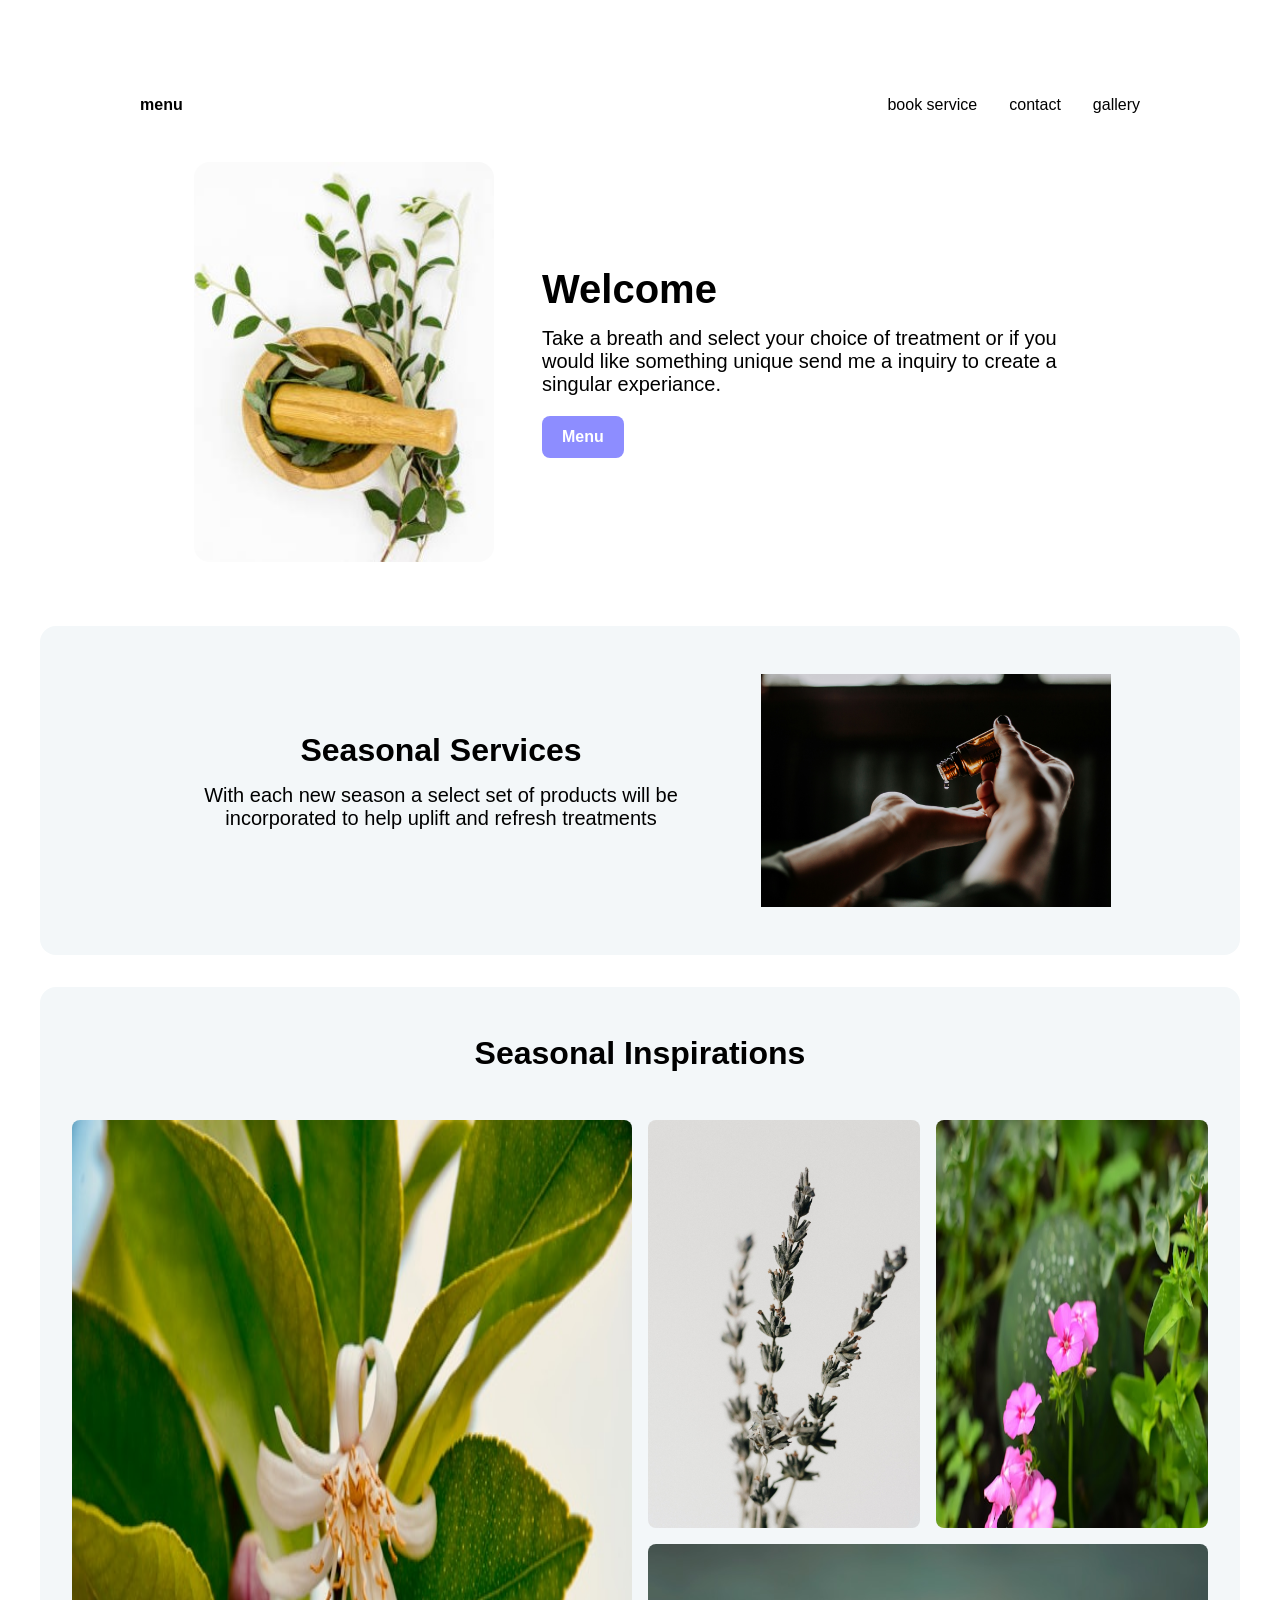
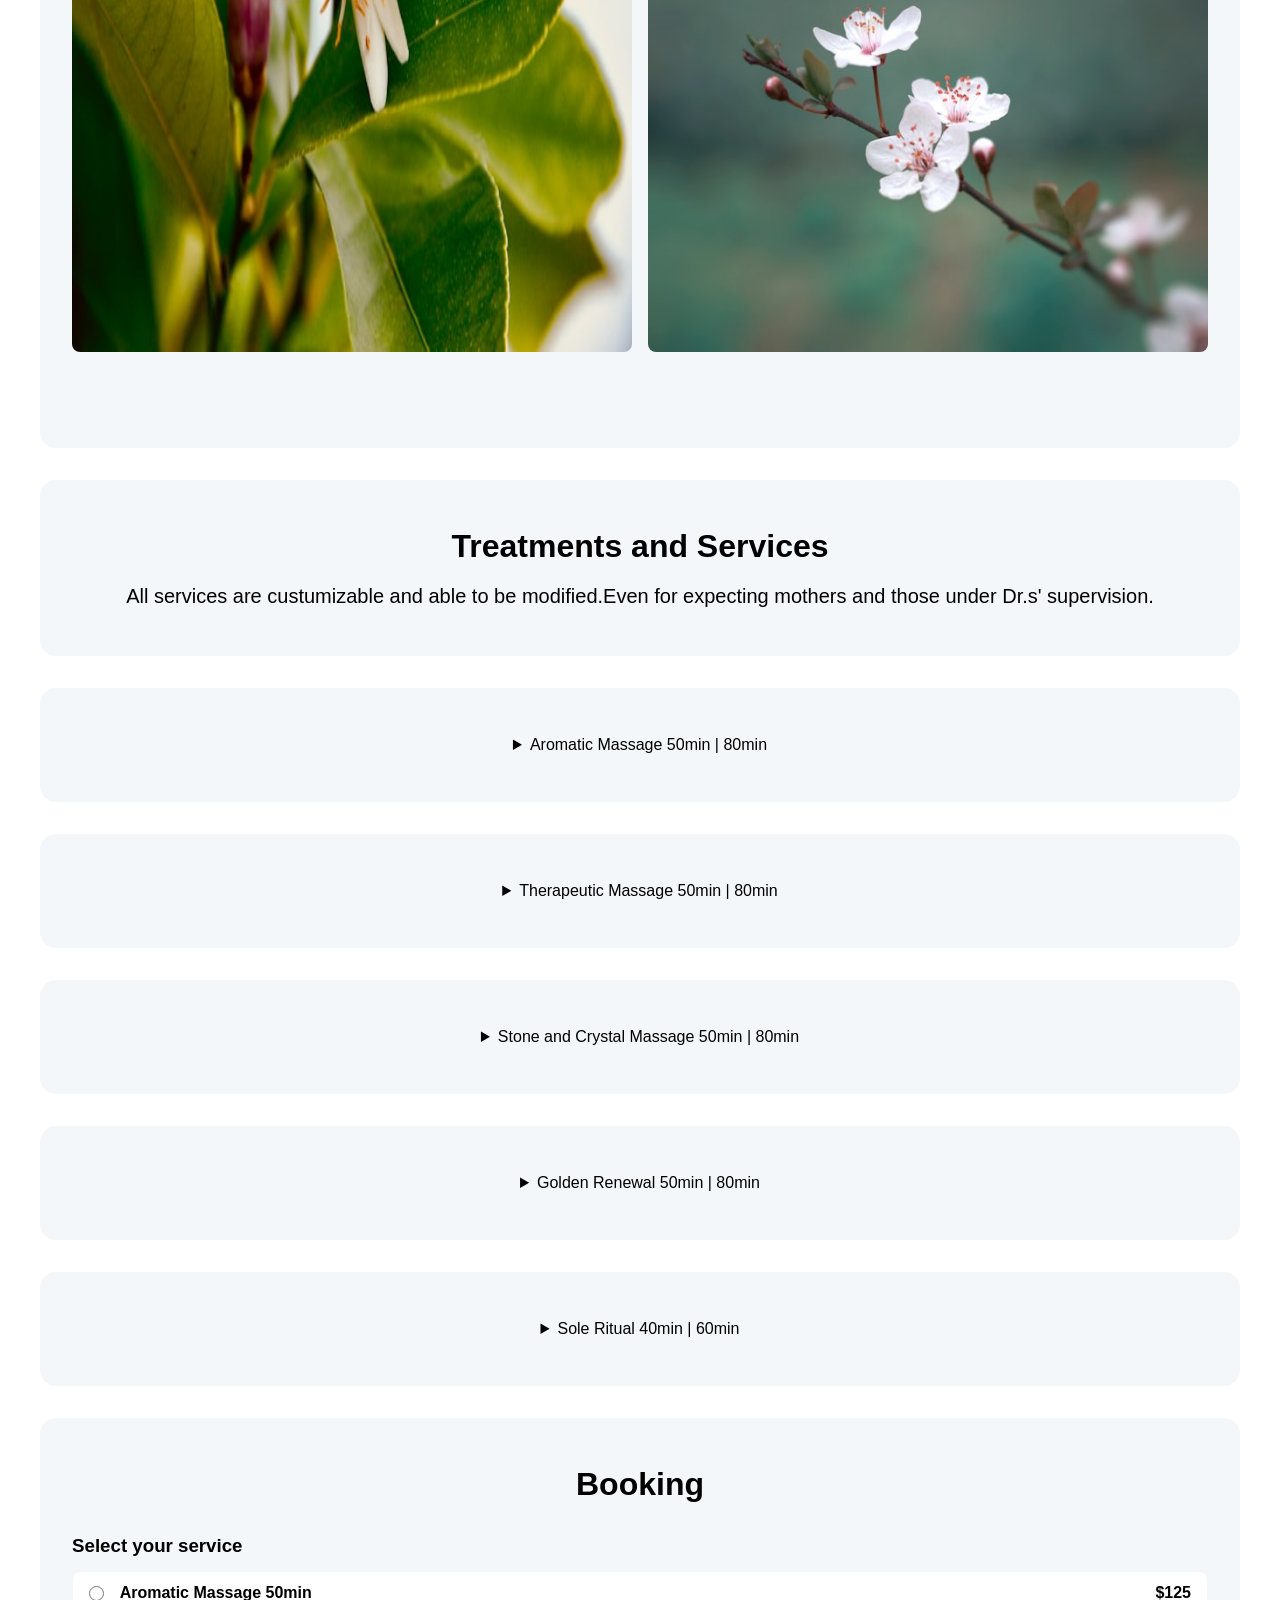
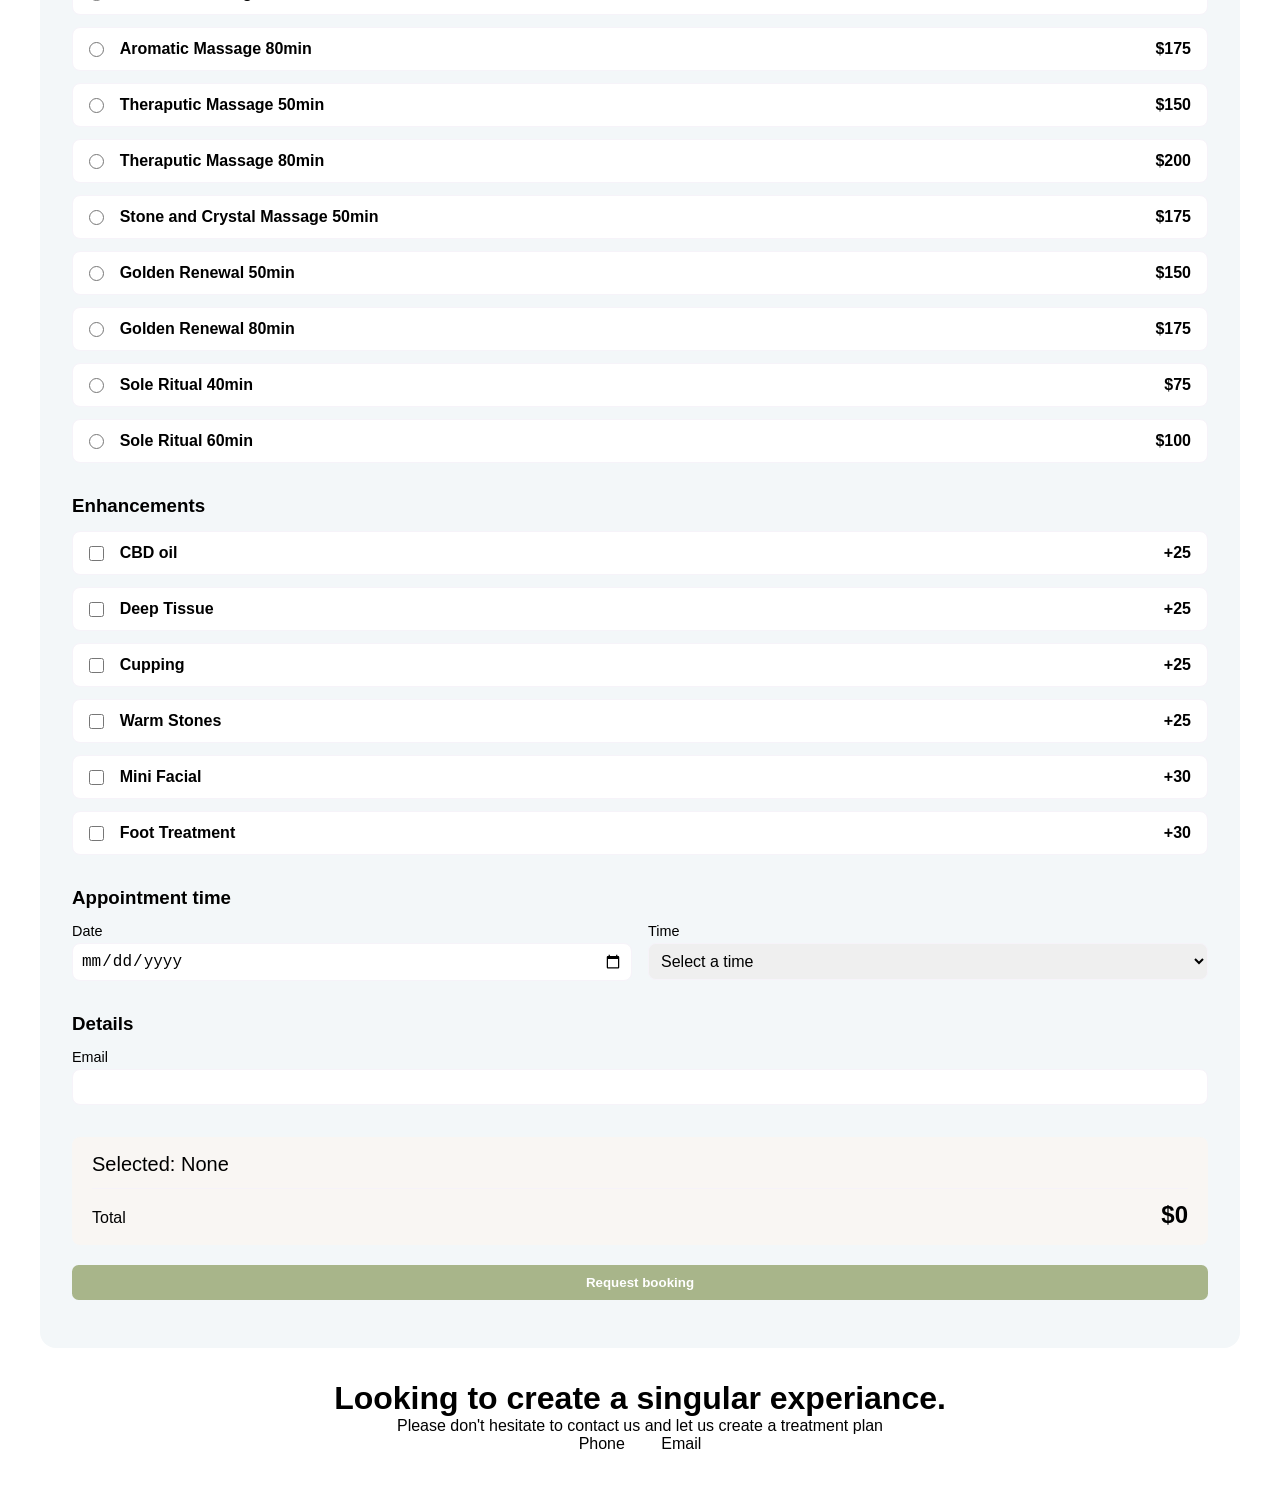
<file: index.html>
<!DOCTYPE html>
<html lang="en">
    <head>
        <meta charset="UTF-8">
        <meta name="viewport" content="width=device-width, initial-scale=1.0">
        <title>Local Spa Services</title>
        <link rel="stylesheet" href="style.css">
        <script src="booking.js" defer></script>
    </head>
    <!-- Google tag (gtag.js) -->
<script async src="https://www.googletagmanager.com/gtag/js?id=G-RV37KXNYLM"></script>
<script>
  window.dataLayer = window.dataLayer || [];
  function gtag(){dataLayer.push(arguments);}
  gtag('js', new Date());

  gtag('config', 'G-RV37KXNYLM');
</script>
        <body>
            <header>
                <nav>
                    <ul>

                        <li><a href="#menu">menu</a></li><!--Bookmark buttons-->
                        <li><a href="#booking">book service</a></li>
                        <li><a href="#contact">contact</a></li>
                        <li><a href="#gallery">gallery</a></li>
                    </ul>
                </nav>
                <div class="flex-container"> 
                    <img height="400px" width="300px" src="assets/mortalNherb.jpg" alt="mortar and pestle with herbs">
                    <div class="text-container">
                        <h1>Welcome</h1>
                            <p>Take a breath and select your choice of treatment or if you would like something unique send me a inquiry to create a singular experiance.</p>
                            <a href="#menu" class="cta-button secondary">Menu</a>
                    </div>
                </div>
            </header>
            <main>
                <section> 
                    <div class="flex-container">
                        <div class="text-container">
                            <h2>Seasonal Services</h2>
                                <p>With each new season a select set of products will be incorporated to help uplift and refresh treatments</p>
                        </div>
                        <img width="350px" src="assets/oil inhale.jpg" alt="oils being used for inhalation">
                    </div>
                </section>
                <section id="gallery">
                    <h2>Seasonal Inspirations</h2>
                        <div class="grid-container"> 
                        <img style="grid-area: img-1" src="assets/lemonbloom.jpg" alt="lemon flower">
                        <img style="grid-area: img-2" src="assets/lavender.jpg" alt="lavender flower">
                        <img style="grid-area: img-3" src="assets/wateermelon-flower.jpg" alt="watermelon plant">
                        <img style="grid-area: img-4" src="assets/peachblossom.jpg" alt="peachblossom">
                    </div>
                </section>
                <section>
                    <h2>Treatments and Services</h2>
                     <p>All services are custumizable and able to be modified.Even for expecting mothers and those under Dr.s' supervision. </p>
                </section>
                    <section id="menu">  
                     <details><!--This is an interactive way for the user to see more information-->
                            <summary>Aromatic Massage 50min | 80min</summary>
                                <p>Choose from a selection of essential oils to enhance your service and reach a state of relaxation.Light muscle work with passive stretching will bring fluidity back into the body.</p>
                                    <span> $125 | $175 </span>
                            </details>
                    </section>
                    <section>      
                    <details>
                        <summary>Therapeutic Massage 50min | 80min</summary>
                            <p>Remove lactic acid and increase circulation in stagnant muscles. With firm to deep pressure and trigger point work.</p>
                                <span> $150 | $200 </span>
                        </details>    
                    </section>
                    <section>
                        <details>
                        <summary>Stone and Crystal Massage 50min | 80min</summary>
                            <p>Smooth iron rich stones are heated to help relax muscles. Cooled jade and marble stones are used to massage the face and decolletage.</p>
                                <span> $175 | $200</span>
                        </details>        
                    </section>
                    <section>
                        <details>
                        <summary>Golden Renewal 50min | 80min</summary>
                          <p>A blend of salt and sugar combined with shea and cocoa butter, help reveal even smoth skin. The skin is then nourished with a rich peptide and amaranth mousse.</p>
                                <span>$150 | $175</span>
                        </details>        
                    </section>
                    <section>
                        <details>
                        <summary>Sole Ritual 40min | 60min</summary>
                            <p>A warm herbal foot bath helps soften the skin. Followed by a mineral rich salt help exfoliate and bring circulation to the extremities. Using passive stretches and reflexology techniques, feet are refreshed and set for the next adventure. Hands are also treated in the hour long service. </p>
                                <span>$75 | $100</span>
                        </details>        
                    </section>
    <section id="booking">
        <h2>Booking</h2>
            <form id="booking-form">
                <div class="option-group">
                    <h3>Select your service</h3>
                        <div class="option-list">
                            <label class="option">
                                <input type="radio" name="service" value="125" data-name="Aromatic Massage 50min">
                                    <div class="option-text">
                                        <span class="option-title">Aromatic Massage 50min</span>       
                                    </div>
                                    <span class="option-price">$125</span>
                            </label>
                            <label class="option">
                                <input type="radio" name="service" value="175" data-name="Aromatic Massage 80min">
                                    <div class="option-text">
                                        <span class="option-title">Aromatic Massage 80min</span>       
                                    </div>
                                    <span class="option-price">$175</span>
                            </label>

                            <label class="option">
                                <input type="radio" name="service" value="150" data-name="Theraputic Massage 50min">
                                    <div class="option-text">
                                        <span class="option-title">Theraputic Massage 50min</span>       
                                    </div>
                                    <span class="option-price">$150</span>
                            </label>
                            <label class="option">
                                <input type="radio" name="service" value="200" data-name="Theraputic Massage 80min">
                                    <div class="option-text">
                                        <span class="option-title">Theraputic Massage 80min</span>       
                                    </div>
                                    <span class="option-price">$200</span>
                            </label>
                                 <label class="option">
                                <input type="radio" name="service" value="175" data-name="Stone and Crystal Massage 80min">
                                    <div class="option-text">
                                        <span class="option-title">Stone and Crystal Massage 50min</span>       
                                    </div>
                                    <span class="option-price">$175</span>
                            </label>
                                 <label class="option">
                                <input type="radio" name="service" value="150" data-name="Golden Renewal 50min">
                                    <div class="option-text">
                                        <span class="option-title">Golden Renewal 50min</span>       
                                    </div>
                                    <span class="option-price">$150</span>
                            </label>
                                 <label class="option">
                                <input type="radio" name="service" value="175" data-name="Golden Renewal 80min">
                                    <div class="option-text">
                                        <span class="option-title">Golden Renewal 80min</span>       
                                    </div>
                                    <span class="option-price">$175</span>
                            </label>
                                 <label class="option">
                                <input type="radio" name="service" value="75" data-name="Sole Ritual 40min">
                                    <div class="option-text">
                                        <span class="option-title">Sole Ritual 40min</span>       
                                    </div>
                                    <span class="option-price">$75</span>
                            </label>
                                 <label class="option">
                                <input type="radio" name="service" value="100" data-name="Sole Ritual 60min">
                                    <div class="option-text">
                                        <span class="option-title">Sole Ritual 60min</span>       
                                    </div>
                                    <span class="option-price">$100</span>
                            </label>
                        </div>
                </div>
                <div class="option-group">
                    <h3>Enhancements</h3>
                        <div class="option-list">
                            <label class="option">
                                <input type="checkbox" name="addon" value="25" data-name="CBD Oil">
                                <div class="option-text">
                                    <span class="option-title">CBD oil</span>
                                </div>
                                <span class="option-price">+25</span>
                            </label>
                              <label class="option">
                                <input type="checkbox" name="addon" value="25" data-name="Deep Tissue">
                                <div class="option-text">
                                    <span class="option-title">Deep Tissue</span>
                                </div>
                                <span class="option-price">+25</span>
                            </label>
                              <label class="option">
                                <input type="checkbox" name="addon" value="25" data-name="Cupping">
                                <div class="option-text">
                                    <span class="option-title">Cupping</span>
                                </div>
                                <span class="option-price">+25</span>
                            </label>
                              <label class="option">
                                <input type="checkbox" name="addon" value="25" data-name="Warm Stones">
                                <div class="option-text">
                                    <span class="option-title">Warm Stones</span>
                                </div>
                                <span class="option-price">+25</span>
                            </label>
                              <label class="option">
                                <input type="checkbox" name="addon" value="30" data-name="Mini Facial">
                                <div class="option-text">
                                    <span class="option-title">Mini Facial</span>
                                </div>
                                <span class="option-price">+30</span>
                            </label>
                              <label class="option">
                                <input type="checkbox" name="addon" value="30" data-name="Foot Treatment">
                                <div class="option-text">
                                    <span class="option-title">Foot Treatment</span>
                                </div>
                                <span class="option-price">+30</span>
                            </label>
                        </div>
                </div>
    <div class="option-group">
        <h3>Appointment time</h3>
        <div class="datetime-row">
            <div>
                <label for="appt-date">Date</label>
                <input type="date" id="appt-date" name="date" required>
            </div>
            <div>
                <label for="appt-time">Time</label>
                <select id="appt-time" name="time" required>
                    <option value="">Select a time</option>
                    <option value="09:00">9:00 am</option>
                    <option value="10:00">10:00 am</option>
                    <option value="11:00">11:00 am</option>
                    <option value="12:00">12:00 pm</option>
                    <option value="01:00">1:00 pm</option>
                    <option value="02:00">2:00 pm</option>
                    <option value="03:00">3:00 pm</option>
                    <option value="04:00">4:00 pm</option>
                    <option value="05:00">5:00 pm</option>
                    <option value="06:00">6:00 pm</option>
                </select>
            </div>
        </div>
    </div>       
    <div class="option-group">
        <h3>Details</h3>
        <div class="datetime-row single-column">
            <div>
                <label for="appt-email">Email</label>
                <input type="email" id="appt-email" name="email" required>
            </div>
        </div>
    </div>     
    <input type="hidden" name="summary" id="hidden-summary">
    <input type="hidden" name="total" id="hidden-total">

    <div id="booking-summary">
        <p>Selected: <span id="summary-text">None</span></p>
            <div class="summary-total">
                <span>Total</span>
                <span id="total-text">$0</span>
            </div>
    </div>
    <button type="submit" class="cta-button" id="submit-booking">Request booking</button>
        <div id="booking-confirmation">
            Booking request sent. We will be in touch to confirm.
        </div>
            </form>

    </section>                
                </main>
                <footer id="contact">
                    <h2>Looking to create a singular experiance. </h2>
                        <p>Please don't hesitate to contact us and let us create a treatment plan</p>
                        <a href="tel:+13463292127">Phone</a>
                        <a href="mailto:mtsusyap@gmail.com">Email</a>
                </footer>
        </body>
</html>
</file>
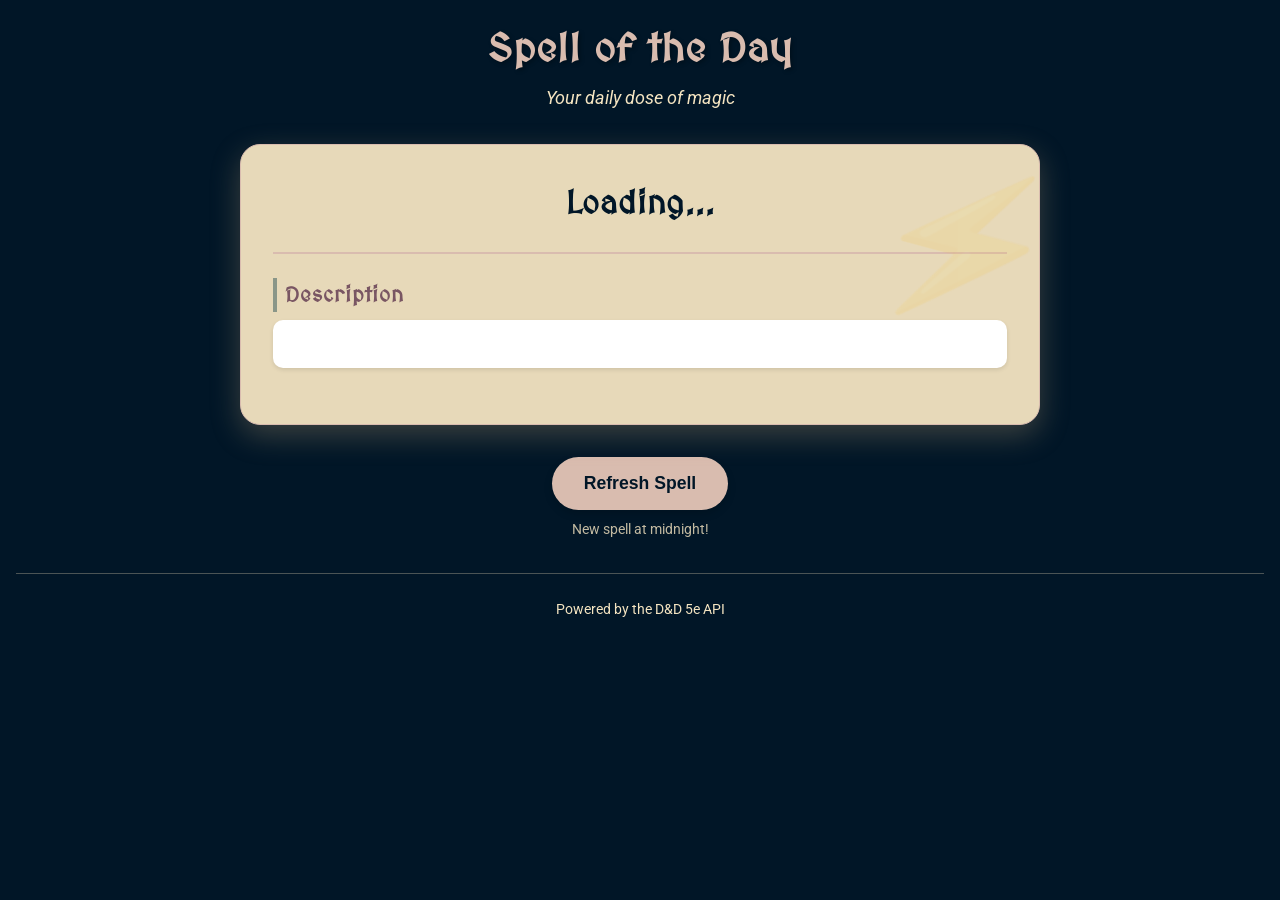
<file: OneDrive/Desktop/daily-mana/public/index.html>
<!DOCTYPE html>
<html lang="en">
<head>
    <meta charset="UTF-8">
    <meta name="viewport" content="width=device-width, initial-scale=1.0">
    <title>Spell of the Day</title>

    <!-- All styles live in style.css — no inline styles anywhere in this file -->
    <link rel="stylesheet" href="style.css">

    <!-- Google Fonts -->
    <link href="https://fonts.googleapis.com/css2?family=MedievalSharp&family=Roboto:wght@300;400;700&display=swap" rel="stylesheet">
</head>
<body>

    <!-- ===== HEADER ===== -->
    <header>
        <h1 class="main-title">Spell of the Day</h1>
        <p class="subtitle">Your daily dose of magic</p>
    </header>

    <!-- ===== MAIN CONTENT ===== -->
    <main>

        <!-- Spell Display Card -->
        <article class="spell-card" id="spellCard">

            <header class="spell-header">
                <h2 class="spell-name" id="spellName">Loading...</h2>
            </header>

            <div class="spell-content">
                <section class="spell-section">
                    <h3>Description</h3>
                    <div class="spell-description" id="spellDescription"></div>
                </section>
            </div>

            <!--CRUD Action Buttons , app.js adds the .visible class once a spell loads,
                and removes it again after a delete.-->
            <div class="spell-actions" id="spellActions">
                
                <!-- UPDATE: toggles liked true/false — PUT /api/spells/:index/like -->
                <button class="like-btn" id="likeBtn">Like Spell</button>

                <!-- DELETE: removes spell from DB — DELETE /api/spells/:index -->
                <button class="delete-btn" id="deleteBtn">🗑 Delete Spell</button>
            </div>

        </article>

        <!-- Loading Indicator — .active class added/removed by app.js -->
        <div class="loading" id="loading">
            <div class="spinner"></div>
            <p>Consulting the spellbook...</p>
        </div>

        <!--Error Message-->
        <div class="error-message" id="errorMessage">
            <p>The magic is fickle...</p>
            <button class="retry-btn" id="retryBtn">Try Again</button>
        </div>

        <!-- Refresh Button -->
        <div class="action-section">
            <button class="refresh-btn" id="refreshBtn">Refresh Spell</button>
            <p class="refresh-note">New spell at midnight!</p>
        </div>

    </main>

    <!-- ===== FOOTER ===== -->
    <footer>
        <p>Powered by the D&amp;D 5e API</p>
    </footer>

    <!-- JavaScript — loaded last so the DOM is ready when the script runs -->
    <script src="app.js"></script>

</body>
</html>
</file>
<file: style.css>
:root{ /*color pallet*/
    --base-color: #ffffff; /*background color*/
    --text-color: #000000; 
    --primary-color:#A8B58A; /*booking button*/
    --secondary-color: #8D8DFF;/*menu button*/
    --color-1: #F9F6F3;
    --color-2: #F3F7F9;
    --color-3:#F6F3F9;
}

*{
    margin: 0;
    padding:0;
    box-sizing: border-box;
}

html{
    font-family: 'Franklin Gothic Medium', 'Arial Narrow', Arial, sans-serif;
    color: var(--text-color);
}

body{
    padding: 1em;
    background-color: var(--base-color);
}

h1,h2,h3{
    font-family: 'Lucida Sans', 'Lucida Sans Regular', 'Lucida Grande', 'Lucida Sans Unicode', Geneva, Verdana, sans-serif;
}

nav{
    margin: 1em auto  3em auto; /*vertical image placement*/
    width:min(1000px, 100%)
}

nav ul{
    display: flex;
    align-items: center;
    list-style-type: none;
    gap: 2em;
}

nav li:first-child{
    margin-right: auto;
    font-family: 'Lucida Sans', 'Lucida Sans Regular', 'Lucida Grande', 'Lucida Sans Unicode', Geneva, Verdana, sans-serif;
    font-weight: bold;
}

nav a {
    text-decoration: none;
    color: var(--text-color);
}

nav a:hover{
    text-decoration: underline;
}

header, section{
    margin: 2em auto;
    width:min(75em , 100%);
    background-color: var(--base-color);
    padding: min(2em, 15%);
    border-radius: 1em ;
}
.flex-container{
    display: flex;
    justify-content: center;
    align-items: center;
    flex-wrap: wrap;
    gap: 3em;
}

header img{
    max-width: 100%;
    border-radius: 1em;
    object-fit: cover;
    object-position: bottom;
}

.text-container{
    flex:0 1 34em;
}

h1{
    font-size: 2.5rem;
}

.text-container p{
    margin: .75em 0 1em 0;
    font-size: 1.25rem;
}

.cta-button{
    display: inline-block;
    text-decoration: none;
    color: white;
    background-color: var(--primary-color);
    padding: .75em 1.25em;
    border-radius: .5em;
    font-weight: 600;
}

.secondary{
    background-color: var(--secondary-color);
}

section{
    padding: 3em min(2em , 15%);
    background-color: var(--color-2);
    text-align: center;
}

h2{
    font-size: 2rem;
}

section p {
    margin-top: 1em;
    font-size: 1.25rem;
}

section#gallary{
    background-color: var(--color-3);
}

.grid-container{
    margin-top: 3em;
    margin-bottom: 3em;
    display: grid;
    width:100%;
    grid-template-columns:repeat(4, 1fr);/* selects the amount of images and how they will be divided in the sapce provided */
    grid-template-rows: 1fr 1fr;
    grid-template-areas: "img-1 img-1 img-2 img-3" "img-1 img-1 img-4 img-4";
    gap: 1em; 
}

.grid-container img{
    height: 100%;
    width: 100%;
    border-radius: .5em;
    transition: 100ms ease;
}

.grid-container img:hover{
    scale:1.05;
}
footer{
    padding-bottom:1.5em;
    text-align: center;
}

footer a{
    margin: 0 1em;
    text-decoration: none;
    color: var(--text-color);
}

footer a:hover{
    text-decoration: underline;
}

#booking-summary{
    margin-top: 2em;
    padding: 1em 1.25em;
    background-color: var(--color-1);
    border-radius: .5em;
    text-align: left;
}
/* Booking section*/ 
#booking{
    text-align: left;
}

#booking h2{
    text-align:center;
    margin-bottom: 1em;
}

.option-group{
    margin-bottom:2em;
}

.option-group h3{
    margin-bottom: .75em;
}
.option-list{
    display:grid;
    gap: .75em;
}

.option{
    display: flex;
    align-items: center;
    gap:1em;
    padding: .75em 1em;
    border: 1px solid var(--color-3);
    border-radius: .5em;
    cursor: pointer;
    background-color: var(--base-color);
    transition: border-color 100ms ease, background-color 100ms ease;
}

.option:hover{
    border-color: var(--secondary-color);
}

.option input{
    width: 1.1em;
    height: 1.1em;
    flex-shrink:0;
    accent-color: var(--secondary-color);
}

.option-text{
    flex:1;
    text-align: left;
}

.option-title{
    font-weight: 600;
}

.option-price{
    font-weight: 600;
    white-space: nowrap;
}

.option:has(input:checked){
    border-color: var(--secondary-color);
    background-color: var(--color-3);
}

.datetime-row{
    display:grid;
    grid-template-columns: 1fr 1fr;
    gap: 1em;
}

.datetime-row.single-column{
    grid-template-columns: 1fr;
}

.datetime-row label{
    display: block;
    margin-bottom: .25em;
    font-size: .9rem;
}

.datetime-row input,
.datetime-row select{
    width:100%;
    padding: .5em;
    border: 1px solid var(--color-3);
    border-radius: .5em;
    font-size: 1rem;
}

#booking-summary p{
    margin: 0 0 .5em 0;
}

.summary-total{
    display: flex;
    justify-content: space-between;
    align-items: baseline;
    border-top: 1px solid var(--color-3);
    padding-top: .75em;
    margin-top: .75em;
}

.summary-total span:last-child{
    font-size: 1.5rem;
    font-weight:700;
}

#submit-booking{
    margin-top: 1.5em;
    width:100%;
    border:none;
    cursor:pointer;
}

#booking-confirmation{
    display: none;
    margin-top: 1em;
    padding: 1em 1.25em;
    border-radius: .5em;
    background-color: var(--color-2);
    text-align: center;
}

@media(max-width:640px){
    .datetime-row{
        grid-template-columns: 1fr;
    }
}

@media(max-width: 988px){
    header{
        text-align: center;
    }
    header .text-container{
        padding-top: 0;
    }
}

@media(max-width: 640px){
    nav li{
        display: none;
    }
    nav li:first-child{
    display: block
}

header{
    margin-top: .5em;
    width: 100%;
}

.grid-container{
    display: flex;
    flex-direction: column;

}
.text-container p{
    font-size:1rem;
}
h2{
    font-size: 1.5rem;
}
}
</file>
<file: OneDrive/Desktop/daily-mana/public/style.css>
/* =============================================================================
   RESET
   ============================================================================= */
* {
    margin: 0;
    padding: 0;
    box-sizing: border-box;
}

/* =============================================================================
   CSS VARIABLES 
   ============================================================================= */
:root {
    /* Colors */
    --primary-dark:    #011627;
    --primary-scepter: #795663;
    --primary-dusk:    #d9bcaf;
    --primary-cream:   #f4e4c1;
    --accent-thistle:  #8a9688;
    --text-dark:       #2c1810;
    --text-light:      #f4e4c1;

    /* Spacing */
    --spacing-xs: 0.25rem;
    --spacing-sm: 0.5rem;
    --spacing-md: 1rem;
    --spacing-lg: 1.5rem;
    --spacing-xl: 2rem;

    /* Typography */
    --font-display: 'MedievalSharp', cursive;
    --font-body:    'Roboto', sans-serif;

    /* Shadows */
    --shadow-sm:    0 2px 4px rgba(0, 0, 0, 0.1);
    --shadow-md:    0 4px 8px rgba(0, 0, 0, 0.15);
    --shadow-lg:    0 8px 16px rgba(0, 0, 0, 0.2);
    --shadow-spell: 0 10px 30px rgba(201, 168, 124, 0.3);
}

/* =============================================================================
   BASE
   ============================================================================= */
body {
    font-family: var(--font-body);
    background: var(--primary-dark);
    color: var(--text-dark);
    min-height: 100vh;
    line-height: 1.6;
    padding: var(--spacing-md);
}

/* =============================================================================
   TYPOGRAPHY
   ============================================================================= */
h1, h2, h3 {
    font-family: var(--font-display);
    letter-spacing: 1px;
}

.main-title {
    font-size: 2.5rem;
    color: var(--primary-dusk);
    text-align: center;
    text-shadow: 2px 2px 4px rgba(0, 0, 0, 0.3);
    margin-bottom: var(--spacing-xs);
    animation: titleGlow 3s ease-in-out infinite;
}

@keyframes titleGlow {
    0%, 100% { text-shadow: 2px 2px 4px rgba(0, 0, 0, 0.3); }
    50%       { text-shadow: 0 0 20px var(--primary-dusk), 2px 2px 4px rgba(0, 0, 0, 0.3); }
}

.subtitle {
    text-align: center;
    color: var(--primary-cream);
    font-size: 1.1rem;
    margin-bottom: var(--spacing-xl);
    font-style: italic;
}

/* =============================================================================
   LAYOUT
   ============================================================================= */
main {
    max-width: 800px;
    margin: 0 auto;
    position: relative;
}

/* =============================================================================
   SPELL CARD
   ============================================================================= */
.spell-card {
    background: rgba(244, 228, 193, 0.95);
    backdrop-filter: blur(10px);
    border-radius: 20px;
    padding: var(--spacing-xl);
    box-shadow: var(--shadow-spell);
    border: 1px solid var(--primary-dusk);
    transition: transform 0.3s ease, box-shadow 0.3s ease, opacity 0.3s ease;
    position: relative;
    overflow: hidden;
    animation: fadeIn 0.6s ease-out;
}

/* Decorative lightning bolt watermark */
.spell-card::before {
    content: '⚡';
    position: absolute;
    top: -20px;
    right: -20px;
    font-size: 150px;
    opacity: 0.1;
    transform: rotate(15deg);
    pointer-events: none;
}

.spell-card:hover {
    transform: translateY(-5px);
    box-shadow: 0 15px 40px rgba(201, 168, 124, 0.4);
}

/* Applied by app.js when an error occurs */
.spell-card.faded {
    opacity: 0.5;
}

.spell-header {
    text-align: center;
    margin-bottom: var(--spacing-lg);
    padding-bottom: var(--spacing-md);
    border-bottom: 2px solid var(--primary-dusk);
}

.spell-name {
    font-size: 2rem;
    color: var(--primary-dark);
    margin-bottom: var(--spacing-sm);
}

/* =============================================================================
   SPELL SECTION & DESCRIPTION
   ============================================================================= */
.spell-section {
    margin-bottom: var(--spacing-lg);
}

.spell-section h3 {
    color: var(--primary-scepter);
    font-size: 1.3rem;
    margin-bottom: var(--spacing-sm);
    border-left: 4px solid var(--accent-thistle);
    padding-left: var(--spacing-sm);
}

.spell-description {
    background: white;
    padding: var(--spacing-lg);
    border-radius: 10px;
    line-height: 1.8;
    box-shadow: var(--shadow-sm);
    font-size: 1.1rem;
}

.spell-description p {
    margin-bottom: var(--spacing-md);
}

.spell-description p:last-child {
    margin-bottom: 0;
}

/* =============================================================================
   CRUD ACTION BUTTONS  (like + delete)
   Hidden by default; app.js adds .visible once a spell loads.
   ============================================================================= */
.spell-actions {
    display: none;
    justify-content: center;
    gap: 1rem;
    margin-top: var(--spacing-lg);
    flex-wrap: wrap;
}

/* app.js adds this class to show the buttons */
.spell-actions.visible {
    display: flex;
}

/* Like button — default (not liked) state */
.like-btn {
    background: var(--primary-scepter);
    color: white;
    border: none;
    padding: 0.6rem 1.4rem;
    border-radius: 30px;
    font-size: 1rem;
    font-weight: bold;
    cursor: pointer;
    transition: all 0.2s ease;
    box-shadow: var(--shadow-md);
}

.like-btn:hover:not(:disabled) {
    transform: scale(1.05);
    background: #9b6875;
}

/* app.js adds .liked when the spell has been liked */
.like-btn.liked {
    background: #c0392b;
}

.like-btn.liked:hover:not(:disabled) {
    background: #e74c3c;
}

.like-btn:disabled {
    opacity: 0.5;
    cursor: not-allowed;
}

/* Delete button */
.delete-btn {
    background: transparent;
    color: var(--primary-scepter);
    border: 2px solid var(--primary-scepter);
    padding: 0.6rem 1.4rem;
    border-radius: 30px;
    font-size: 1rem;
    font-weight: bold;
    cursor: pointer;
    transition: all 0.2s ease;
}

.delete-btn:hover:not(:disabled) {
    background: var(--primary-scepter);
    color: white;
    transform: scale(1.05);
}

.delete-btn:disabled {
    opacity: 0.5;
    cursor: not-allowed;
}

/* =============================================================================
   LOADING INDICATOR
   Hidden by default; app.js adds .active to show it.
   ============================================================================= */
.loading {
    display: none;
    text-align: center;
    padding: var(--spacing-xl);
}

.loading.active {
    display: block;
}

.spinner {
    width: 50px;
    height: 50px;
    border: 4px solid var(--primary-dusk);
    border-top: 4px solid var(--accent-thistle);
    border-radius: 50%;
    margin: 0 auto var(--spacing-md);
    animation: spin 1s linear infinite;
}

@keyframes spin {
    0%   { transform: rotate(0deg); }
    100% { transform: rotate(360deg); }
}

/* =============================================================================
   ERROR MESSAGE
   Hidden by default; app.js adds .visible to show it.
   ============================================================================= */
.error-message {
    display: none;
    background: var(--accent-thistle);
    color: white;
    padding: var(--spacing-lg);
    border-radius: 10px;
    text-align: center;
    margin: var(--spacing-lg) 0;
}

/* app.js adds this class to reveal the error panel */
.error-message.visible {
    display: block;
}

.retry-btn {
    background: white;
    color: var(--accent-thistle);
    border: none;
    padding: var(--spacing-sm) var(--spacing-lg);
    border-radius: 5px;
    margin-top: var(--spacing-md);
    font-weight: bold;
    cursor: pointer;
    transition: all 0.2s ease;
}

.retry-btn:hover {
    transform: scale(1.05);
    box-shadow: var(--shadow-md);
}

/* =============================================================================
   ACTION SECTION  (Refresh button)
   ============================================================================= */
.action-section {
    text-align: center;
    margin-top: var(--spacing-xl);
}

.refresh-btn {
    background: var(--primary-dusk);
    color: var(--primary-dark);
    border: none;
    padding: var(--spacing-md) var(--spacing-xl);
    border-radius: 30px;
    font-size: 1.1rem;
    font-weight: bold;
    cursor: pointer;
    transition: all 0.2s ease;
    box-shadow: var(--shadow-md);
}

.refresh-btn:hover:not(:disabled) {
    transform: scale(1.05);
    background: var(--primary-cream);
    box-shadow: var(--shadow-lg);
}

.refresh-btn:disabled {
    opacity: 0.5;
    cursor: not-allowed;
}

.refresh-note {
    color: var(--primary-cream);
    font-size: 0.9rem;
    margin-top: var(--spacing-sm);
    opacity: 0.8;
}

/* =============================================================================
   TOAST NOTIFICATION
   Created dynamically by app.js but styled here.
   app.js adds .toast-visible to trigger the slide-up animation.
   ============================================================================= */
.toast {
    position: fixed;
    bottom: 2rem;
    left: 50%;
    transform: translateX(-50%) translateY(20px);
    background: rgba(1, 22, 39, 0.92);
    color: var(--primary-cream);
    padding: 0.75rem 1.5rem;
    border-radius: 30px;
    font-size: 1rem;
    opacity: 0;
    transition: opacity 0.3s ease, transform 0.3s ease;
    z-index: 9999;
    white-space: nowrap;
    box-shadow: var(--shadow-lg);
    border: 1px solid rgba(244, 228, 193, 0.2);
}

.toast.toast-visible {
    opacity: 1;
    transform: translateX(-50%) translateY(0);
}

/* =============================================================================
   FOOTER
   ============================================================================= */
footer {
    text-align: center;
    color: var(--primary-cream);
    margin-top: var(--spacing-xl);
    padding: var(--spacing-lg);
    font-size: 0.9rem;
    border-top: 1px solid rgba(244, 228, 193, 0.3);
}

/* =============================================================================
   ANIMATIONS
   ============================================================================= */
@keyframes fadeIn {
    from {
        opacity: 0;
        transform: translateY(20px);
    }
    to {
        opacity: 1;
        transform: translateY(0);
    }
}

/* =============================================================================
   RESPONSIVE
   ============================================================================= */
@media (max-width: 600px) {
    .main-title {
        font-size: 2rem;
    }

    .spell-card {
        padding: var(--spacing-lg);
    }

    .spell-name {
        font-size: 1.5rem;
    }
}
</file>
